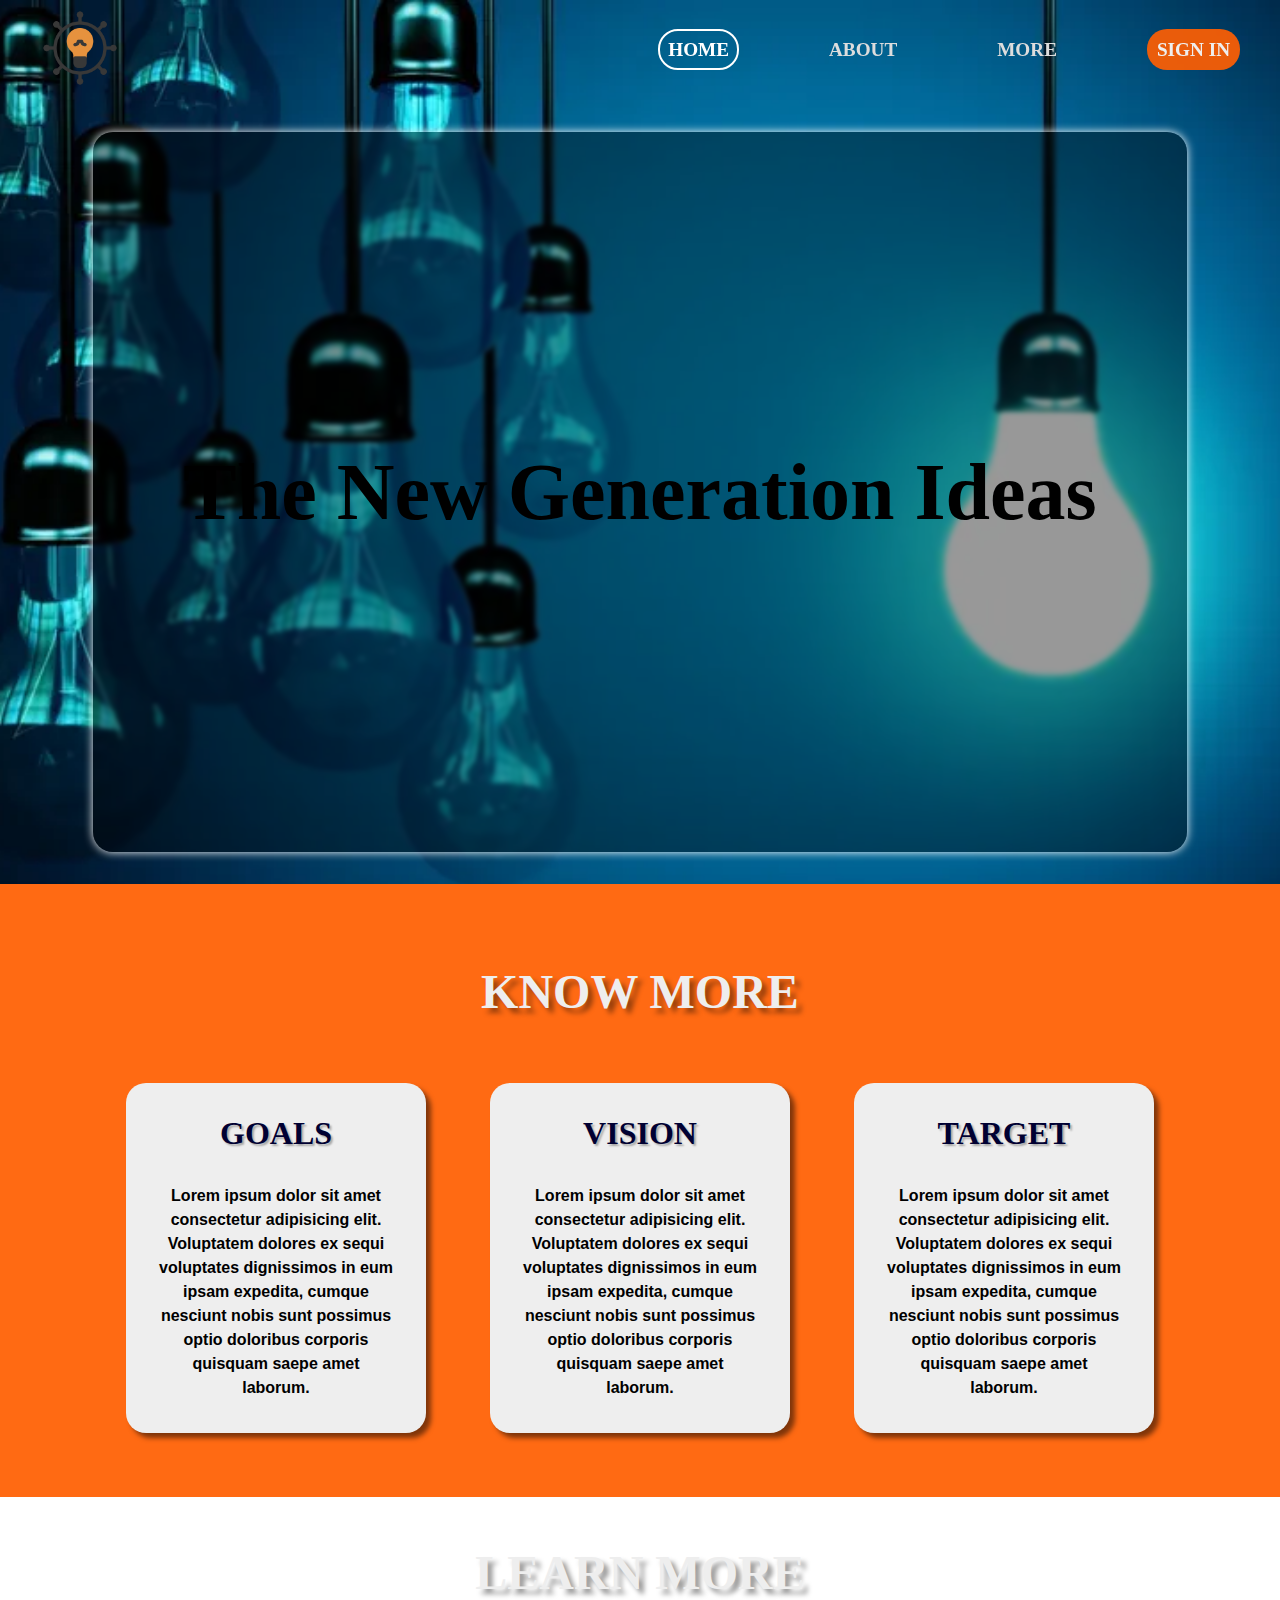
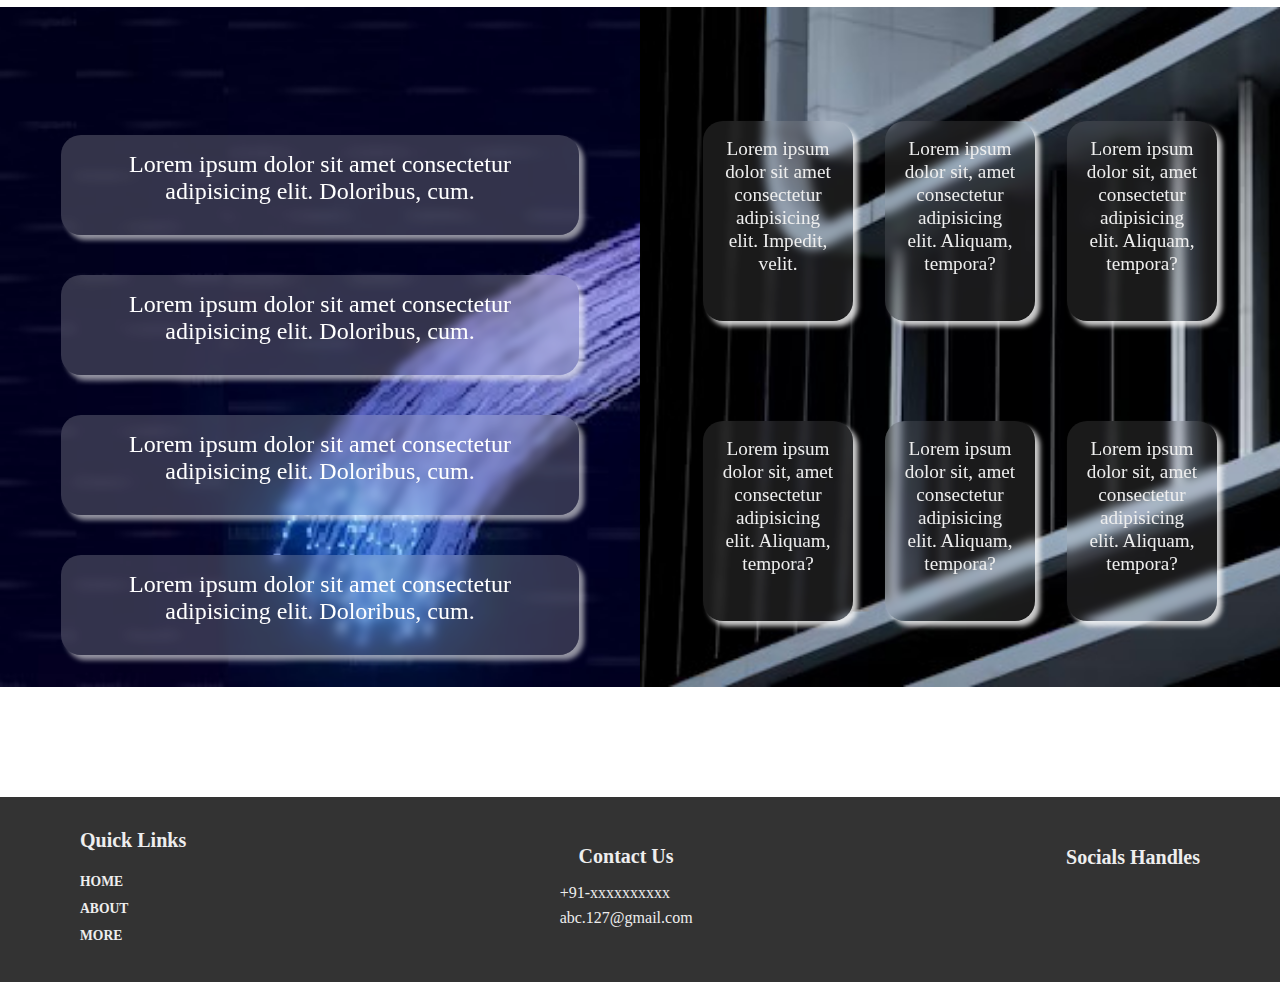
<file: WebDev-Task-1/index.html>
<!DOCTYPE html>
<html lang="en">
<head>
    <meta charset="UTF-8">
    <meta name="viewport" content="width=device-width, initial-scale=1.0">
    <title>Landing Page</title>
    <link rel="stylesheet" href="style.css">
    <link rel="stylesheet" href="https://cdnjs.cloudflare.com/ajax/libs/font-awesome/6.5.2/css/all.min.css" integrity="sha512-SnH5WK+bZxgPHs44uWIX+LLJAJ9/2PkPKZ5QiAj6Ta86w+fsb2TkcmfRyVX3pBnMFcV7oQPJkl9QevSCWr3W6A==" crossorigin="anonymous" referrerpolicy="no-referrer" />
</head>
<body>
    <header>
        <div class="logo">
            <img src="brand-awareness.png" alt="logo">
        </div>
        <nav>
            <ul>
                <li><a href="#intro" class="active">HOME</a></li>
                <li><a href="#about">ABOUT</a></li>
                <li><a href="#more">MORE</a></li>
                <li><a href="#" class="sign-in">SIGN IN</a></li>
            </ul>
        </nav>
    </header>

    <section class="intro" id="intro">
        <div class="container">
            <div class="page">
               <h2><span id="first">The</span><span id="second"> New</span><span id="first"> Generation</span><span id="second"> Ideas</span></h2>
            </div>
        </div>  
    </section>

    <section class="about" id="about">
        <h2>KNOW MORE</h2>
        <div class="container">
            <div class="card-holder">
                <div class="card">
                    <h4>GOALS</h4>
                    <p>Lorem ipsum dolor sit amet consectetur adipisicing elit. Voluptatem dolores ex sequi voluptates dignissimos in eum ipsam expedita, cumque nesciunt nobis sunt possimus optio doloribus corporis quisquam saepe amet laborum.</p>
                </div>
                <div class="card">
                    <h4>VISION</h4>
                    <p>Lorem ipsum dolor sit amet consectetur adipisicing elit. Voluptatem dolores ex sequi voluptates dignissimos in eum ipsam expedita, cumque nesciunt nobis sunt possimus optio doloribus corporis quisquam saepe amet laborum.</p>
                </div>
                <div class="card">
                    <h4>TARGET</h4>
                    <p>Lorem ipsum dolor sit amet consectetur adipisicing elit. Voluptatem dolores ex sequi voluptates dignissimos in eum ipsam expedita, cumque nesciunt nobis sunt possimus optio doloribus corporis quisquam saepe amet laborum.</p>
                </div>
            </div>
        </div>
    </section>

    <section class="more" id="more">
        <h2>LEARN MORE</h2>
        <div class="container">
            <div class="box1">
                <div class="card">
                    <p>Lorem ipsum dolor sit amet consectetur adipisicing elit. Doloribus, cum.</p>
                </div>
                <div class="card">
                    <p>Lorem ipsum dolor sit amet consectetur adipisicing elit. Doloribus, cum.</p>
                </div>
                <div class="card">
                    <p>Lorem ipsum dolor sit amet consectetur adipisicing elit. Doloribus, cum.</p>
                </div>
                <div class="card">
                    <p>Lorem ipsum dolor sit amet consectetur adipisicing elit. Doloribus, cum.</p>
                </div>
            </div>
            <div class="box2">
                    <div class="box">
                        <p>Lorem ipsum dolor sit amet consectetur adipisicing elit. Impedit, velit.</p>
                    </div>
                    <div class="box">
                        <p>Lorem ipsum dolor sit, amet consectetur adipisicing elit. Aliquam, tempora?</p>
                    </div>
                    <div class="box">
                        <p>Lorem ipsum dolor sit, amet consectetur adipisicing elit. Aliquam, tempora?</p>
                    </div>
                    <div class="box">
                        <p>Lorem ipsum dolor sit, amet consectetur adipisicing elit. Aliquam, tempora?</p>
                    </div>
                    <div class="box">
                        <p>Lorem ipsum dolor sit, amet consectetur adipisicing elit. Aliquam, tempora?</p>
                    </div>
                    <div class="box">
                        <p>Lorem ipsum dolor sit, amet consectetur adipisicing elit. Aliquam, tempora?</p>
                    </div>
            </div>
        </div>
    </section>

    <footer>
        <div class="quick-links">
            <h3>Quick Links</h3>
            <ul>
                <li>HOME</li>
                <li>ABOUT</li>
                <li>MORE</li>
            </ul>
        </div>

        <div class="contact-us">
            <h3>Contact Us</h3>
            <p>+91-xxxxxxxxxx</p>
            <a href="#">abc.127@gmail.com</a>
        </div>

        <div class="social-handles">
            <h3>Socials Handles</h3>
            <a href="#"><i class="fa-brands fa-facebook"></i></a>
            <a href="#"><i class="fa-brands fa-twitter"></i></a>
            <a href="#"><i class="fa-brands fa-instagram"></i></a>
            <a href="#"><i class="fa-brands fa-linkedin"></i></a>
            <a href="#"><i class="fa-brands fa-youtube"></i></a>
        </div>
    </footer>
    <script src="script.js"></script>
</body>
</html>
</file>
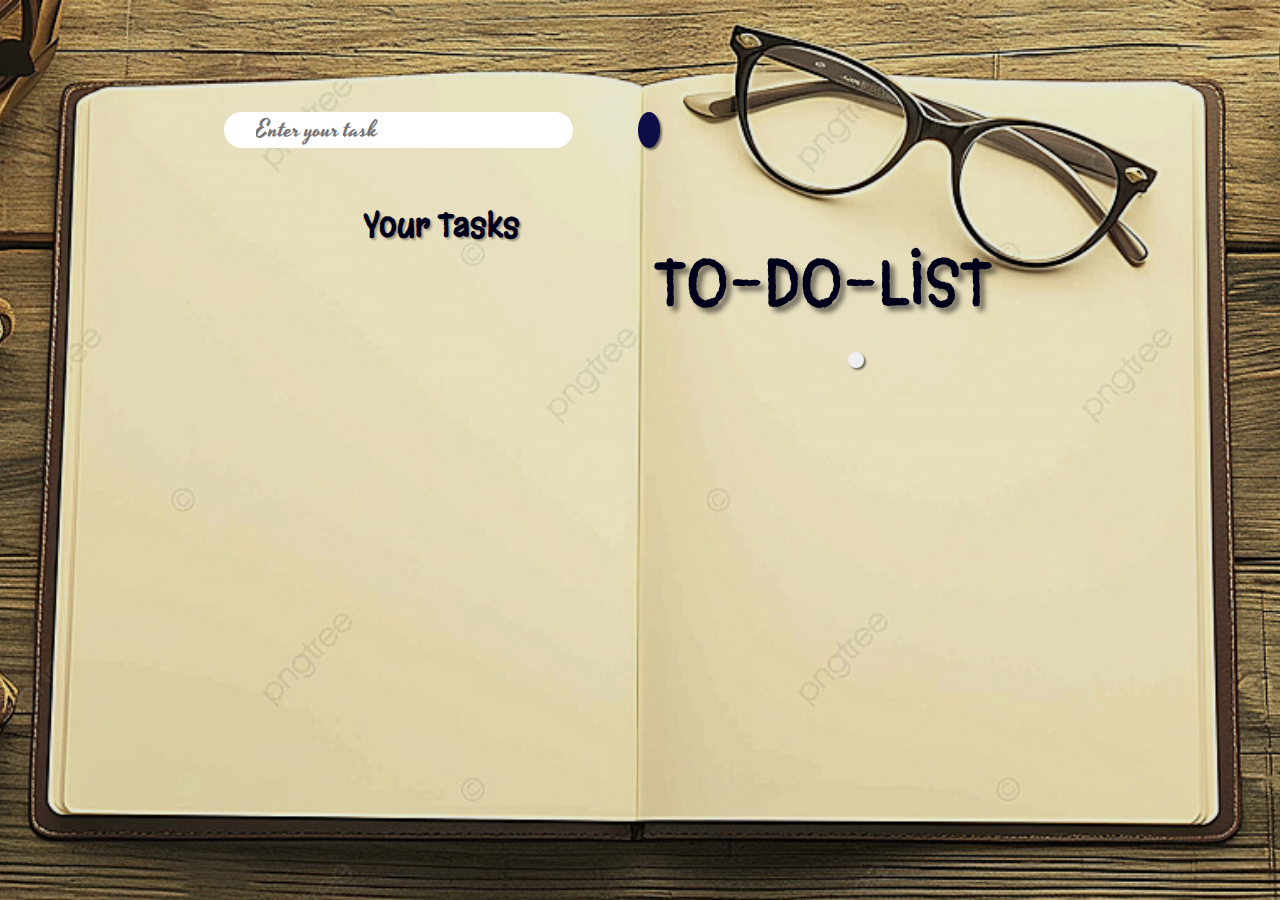
<file: WebDev-Task-2/index.html>
<!DOCTYPE html>
<html lang="en">
<head>
    <meta charset="UTF-8">
    <meta name="viewport" content="width=device-width, initial-scale=1.0">
    <title>To-do-list</title>
    <link rel="stylesheet" href="style.css">
    <link rel="stylesheet" href="https://cdnjs.cloudflare.com/ajax/libs/font-awesome/6.5.2/css/all.min.css" integrity="sha512-SnH5WK+bZxgPHs44uWIX+LLJAJ9/2PkPKZ5QiAj6Ta86w+fsb2TkcmfRyVX3pBnMFcV7oQPJkl9QevSCWr3W6A==" crossorigin="anonymous" referrerpolicy="no-referrer" />
</head>
<body>
    <div class="container">
        <button id="refresh" class="refresh"><i class="fa-solid fa-arrow-rotate-right"><a href="index.html"></a></i></button>
        <h1>TO-DO-LIST</h1>
        <div class="box">
            <div class="input-box">
                <input type="text" name="text" id="text" placeholder="Enter your task">
                <button id="add-btn"><i class="fa-solid fa-plus"></i></button>
            </div>
            <div class="task-container" id="task-container">
                <h2>Your Tasks</h2>
                <div class="task-list" id="task_list"></div>
            </div>
        </div>
    </div>
   <script src="script.js"></script> 
</body>
</html>
</file>
<file: WebDev-Task-1/style.css>
*{
    margin: 0;
    padding: 0;
    box-sizing: border-box;
}

body{
    height: 100vh;
    background: url(image.png);
    background-position: center;
    background-repeat: no-repeat;
    background-size: cover;
    width: 100%;
}

header{
    backdrop-filter: blur(0.5px);
    width: 100%;
    display: flex;
    align-items: center;
    justify-content: space-between;
    z-index: 1;
    padding: 0.5rem;
}

.logo img{
    height: 5rem;
    display: inline-block;
    margin-left: 2rem;
}

header nav{
    margin-right: 2rem;
    position: relative;
    float: right;
}

header nav ul{
    list-style: none;
    display: flex;
    align-items: center;
    justify-content: center;
    gap: 5rem;
}

header nav ul li a{
    border: 2px solid transparent;
    border-radius: 20px;
    padding:0.5rem;
    font-size: 1.2rem;
    color: #ddd;
    font-weight: bold;
    text-decoration: none;
    transition: 0.2s;
}
header nav ul li a:hover{
    border-radius: 20px;
    border: 2px solid #fff;
    color: #fff;
}
 
.active{
    border-radius: 20px;
    border: 2px solid #fff;
    color: #fff;    
}

header nav ul li .sign-in{
    padding: 0.5rem;
    color: #eee;
    background:#ff5f02ea ;
    border-radius: 20px;
    border: 2px solid transparent;
}

header nav ul li .sign-in:hover{
    background:none;
    border:2px solid #fff;
}

section{
    width: 100%;
    position: relative; 
    text-align: center;
}

.intro .container{
    padding: 2rem;
    width:100% ;
    display: flex;
    align-items: center;
    justify-content: center;
}

.intro .container .page{
    min-height:80vh;
    width: 90%;
    background: rgba(0, 0, 0, 0.4);
    box-shadow: 0 0 10px rgba(255, 255, 255, 1);
    border-radius: 20px;
    backdrop-filter: blur(2px);
    display: flex;
    align-items: center;
    justify-content: center;
}

.intro .container .page h2{
    font-size: 5rem;
}

.intro .container .page #second{
    animation: second 3s linear infinite;
    transition-delay: 1s;
}

.intro .container .page #first{
    animation: first 3s linear infinite;
}

@keyframes text1{
    from{
        opacity: 0;
        transform: translateX(100px);
    }
    to{
        opacity: 1;
        transform: translateX(0);
    }
}
.about{
    padding:2rem;
    background: #ff6a13;
}

.about h2{
    width: 100%;
    color: #eee;
    text-shadow: 5px 5px 5px rgba(0, 0, 0, 0.4);
    font-size: 3rem;
    margin: 3rem 0; 
}

.about .container{
    width: 100%;
    padding-bottom: 2rem;
    display: flex;
    align-items: center;
    justify-content: center;
}

.about .container .card-holder{
    width: 100%;
    display: flex;
    align-items: center;
    justify-content: center;
    flex-wrap: wrap;
    gap: 4rem;
}

.about .container .card-holder .card{
    padding: 2rem;
    margin-top: 1rem;
    border-radius: 20px;
    height: 350px;
    width: 300px;
    background: #eee;
    box-shadow: 5px 5px 5px rgba(0, 0, 0, 0.5);
    transition: 0.2s ease;
    animation: animate linear;
    animation-timeline: view();
    animation-range: entry 0 cover 30%;
}

.about .container .card-holder .card h4{
    font-size: 2rem;
    color: rgb(0, 0, 50);
    text-shadow: 2px 2px 2px rgba(0, 0, 0, 0.3);
}

.about .container .card-holder .card:hover{
    color:#fff;
    transform: translateY(-14px);
    box-shadow: 14px 14px 14px rgba(0, 0, 0, 0.8);
}

.about .container .card-holder .card:hover h4{
    color: #fff;
}

.about .container .card-holder .card::before{
    content: "";
    position: absolute;
    left: 0;
    top: 0;
    width: 100%;
    height: 100%;
    z-index:-1;
    transform: scaleY(0);
    transition: transform 0.5s;
    border-radius: 20px;
    transform-origin: 0 0 ;
    transition-timing-function: cubic-bezier(0.5,1.6,0.4,0.7);
    background: url(img.jpg);
    background-position: center;
    background-repeat:no-repeat ;
    background-size: cover;
}

.about .container .card-holder .card:hover::before{
    transform:scaleY(1) ;
}

.about .container .card-holder .card p{
    padding-top: 2rem;
    line-height: 1.5;
    font-weight: bold;
    font-size: 1rem;
    font-family: 'Lucida Sans', 'Lucida Sans Regular', 'Lucida Grande', 'Lucida Sans Unicode', Geneva, Verdana, sans-serif;
}

@keyframes animate{
    from{
        opacity: 0;
        transform: translateY(200px);
    }
    to{
        opacity: 1;
        transform: translateY(0);
    }
}

.more{
    position: relative;
}

.more h2{
    position: absolute;
    width: 100%;
    color: #eee;
    text-shadow: 5px 5px 5px rgba(0, 0, 0, 0.4);
    font-size: 3rem;
    margin: 3rem 0; 
}

.more .container{
    min-height: 100vh;
    width: 100%;
    display: flex;
    align-items: center;
    justify-content: center;
}

.more .container .box1{
    width: 50%;
    padding: 2rem;
    padding-top: 8rem;
    background: url(box1.jpg);
    background-repeat: no-repeat;
    background-size:cover;
    display: grid;
    place-items: center;
    grid-gap: 40px;
}

.more .container .box2{
    min-height: 680px;
    padding: 2rem;
    padding-top: 5rem;
    width: 50%;
    background: url(bg.jpg);
    background-repeat: no-repeat;
    background-size:cover; 
    display: flex;
    align-items: center;
    justify-content: center;
    flex-wrap: wrap;
    gap: 2rem;
    color: #eee;
}

.more .container .box1 .card{
    height: 100px;
    width: 90%;
    background: rgba(255, 255, 255, 0.2);
    backdrop-filter: blur(5px);
    box-shadow: 5px 5px 5px rgba(255, 255, 255, 0.582);
    border-radius: 20px;
    padding: 1rem;
    text-align: center;
    color: #fff;
    transition: 0.2s;
    animation: animate2 linear;
    animation-timeline: view();
    animation-range: entry 0 cover 20%;
}

.more .container .box1 .card p{
    font-size: 1.5rem;
}

.more .container .box1 .card:hover {
    scale: 1.02;
}

.more .container .box1 .card::before{
    content: "";
    position: absolute;
    left: 0;
    top: 0;
    width: 100%;
    height: 100%;
    z-index:-1;
    transform: scaleX(0);
    transition: transform 0.4s;
    border-radius: 20px;
    transform-origin: 0 0 ;
    transition-timing-function: cubic-bezier(0.5,1.6,0.4,0.7);
    background: #ff5f02ea;
}

.more .container .box1 .card:hover::before{
   transform:scaleX(1) ;
}

.more .container .box2 .box{
    background: rgba(255, 255, 255, 0.1);
    backdrop-filter: blur(5px);
    height: 200px;
    padding: 1rem;
    text-align: center;
    width: 150px;
    box-shadow: 5px 5px 5px rgba(255, 255, 255, 0.8);
    border-radius: 20px;
    transition: 0.2s;
    animation: animate3 linear;
    animation-timeline: view();
    animation-range: entry 0 cover 20%;
}

.more .container .box2 .box p{
    font-size: 1.2rem;
    line-height: 1.2;
}

.more .container .box2 .box::before{
    content: "";
    position: absolute;
    left: 0;
    top: 0;
    width: 100%;
    height: 100%;
    z-index:-1;
    transform: scaleY(0);
    transition: transform 0.3s;
    border-radius: 20px;
    transform-origin: 0 0 ;
    transition-timing-function: cubic-bezier(0.5,1.6,0.4,0.7);
    background: #ff5f02ea;
}

.more .container .box2 .box:hover::before{
    transform:scaleY(1) ;
}

.more .container .box2 .box:hover {
    scale: 1.02;
}

@keyframes animate3{
    from{
        opacity: 0;
        transform: translateY(200px);
    }

    to{
        opacity: 1;
        transform: translateY(0);
    }
}

@keyframes animate2{
    from{
        opacity: 0;
        transform: translateX(-200px);
    }

    to{
        opacity: 1;
        transform: translateX(0);
    }
}

@keyframes first {
    from{
        color: #eee;
    }
    to{
        color: #ff6a13;
    }
}

@keyframes second {
    from{
        color: #ff6a13;
    }
    to{
        color: #eee;
    }
}

footer{
    width: 100%;
    padding:2rem 5rem;
    position: relative;
    bottom:0;
    display: flex;
    align-items: center;
    justify-content: space-between;
    background: #333;
    color: #eee;
}

footer h3{
    text-align: center;
    margin-bottom: 1rem;
    font-size: 1.25rem;
}

footer .quick-links  ul{
    font-size: 0.85rem;
    list-style: none;
    line-height: 2;
    font-weight: bold;
}

footer .quick-links ul li:hover,
footer p:hover,
footer a:hover{
    color:#ccc;
    cursor: pointer;
}

footer a{
    color: #eee;
    text-decoration: none;
    line-height: 2;
}

footer a i{
    font-size: 1.5rem;
    padding: 0.5rem;
}
</file>
<file: WebDev-Task-2/style.css>
@import url('https://fonts.googleapis.com/css2?family=Margarine&display=swap');
@import url('https://fonts.googleapis.com/css2?family=Yesteryear&display=swap');

*{
    margin: 0;
    padding: 0;
    box-sizing: border-box;
}

body{
    width: 100%;
    min-height: 100vh;
    background: url(pg3.jpg);
    background-repeat: no-repeat;
    background-position:center ;
    background-clip: border-box;
    background-size: cover;
}

.container{
    position: relative;
    width: 100%;
    min-height: 100vh;
    background: rgba(0, 0, 0, 0.089);
    display: flex;
    flex-direction: column;
    align-items: center;
    justify-content: center;
}

.container h1{
    position: absolute;
    top: 15rem;
    right: 18rem;
    font-family: "Margarine", sans-serif;
    font-weight: 400;
    font-style: normal;
    font-size: 4rem;
    color: rgb(0, 0, 27);
    text-shadow: 5px 5px 5px rgba(0, 0, 0, 0.5);
}

.refresh{
    border-radius: 50%;
    border: none;
    box-shadow: 2px 2px 2px rgba(0, 0, 0, 0.5);
    padding: 0.5rem;
    position: absolute;
    top: 22rem;
    right: 26rem;
}

.refresh i{
    font-size: 1.5rem;
}

.refresh:hover{
    cursor: pointer;
    box-shadow: 1px 1px 2px rgba(0, 0, 0, 0.8);
    transform: translateY(2px);
}

.refresh:active{
    background: #112233;
    color: #fff;
}

.container .box{
    position: absolute;
    top:5rem;
    left: 12rem;
    width: 500px;
    display: flex;
    align-items: center;
    flex-direction: column;
    padding: 2rem;
    border-radius: 25px;
}

.container .box .input-box{
    width: 100%;
    display: flex;
    justify-content: space-between;
    margin-bottom: 2rem;
}

.container .box .input-box input{
    padding: 0.5rem 2rem;
    font-size: 1.5rem;
    width: 80%;
    height: 2.25rem;
    border-radius: 20px;
    border: none;
    box-shadow: inset 5px black;
    font-family: "Yesteryear", cursive;
}

.container .box button{
    border: none;
    padding:0.5rem 0.7rem;
    border-radius: 50%;
    background: rgb(13, 13, 71);
    color: #fff;
    box-shadow: 2px 2px 2px rgba(0, 0, 0, 0.5);
}

.container .box button i{
    font-size: 1.2rem;
}

.container .box button:hover{
    cursor: pointer;
    transform: translateY(2px);
    color: #fff;
    box-shadow: 1px 1px 2px rgba(0, 0, 0, 0.5);   
}

.container .box button:active{
    background: rgb(29, 29, 116);
}

.task-container{
    text-align: center;
    width: 100%;
    padding: 1.5rem;
}

.task-list{
    max-height: 17rem;
    overflow-y: auto;
}

.task-list::-webkit-scrollbar{
    display: none;
}

.task-container h2{
    font-family: "Margarine", sans-serif;
    color:rgb(0, 0, 27); 
    font-size: 2rem;
    text-shadow: 2px 2px 2px rgba(0, 0, 0, 0.3);
    margin-bottom: 1rem;
}

.task{
    display: flex;
    justify-content: space-between;
    padding: 0.25rem 1rem;
    margin-top: 0.5rem;
    border-bottom: 2px solid #fff;
    border-radius: 20px;
}

.task p{
    font-family: "Yesteryear", cursive;
    color: rgb(0, 0, 50);
    font-size: 1.5rem;
    font-weight: bold;
}

.task:hover{
    cursor: pointer;
    background: rgba(0, 0, 0, 0.1);
}

@media screen and (max-width:900px) {
    .container .box{
        width: 80%;
    }
}

@media  screen and (max-width:500px) {
    .container h1{
        left: 1rem;
        font-size: 3rem;
    }
}
</file>
